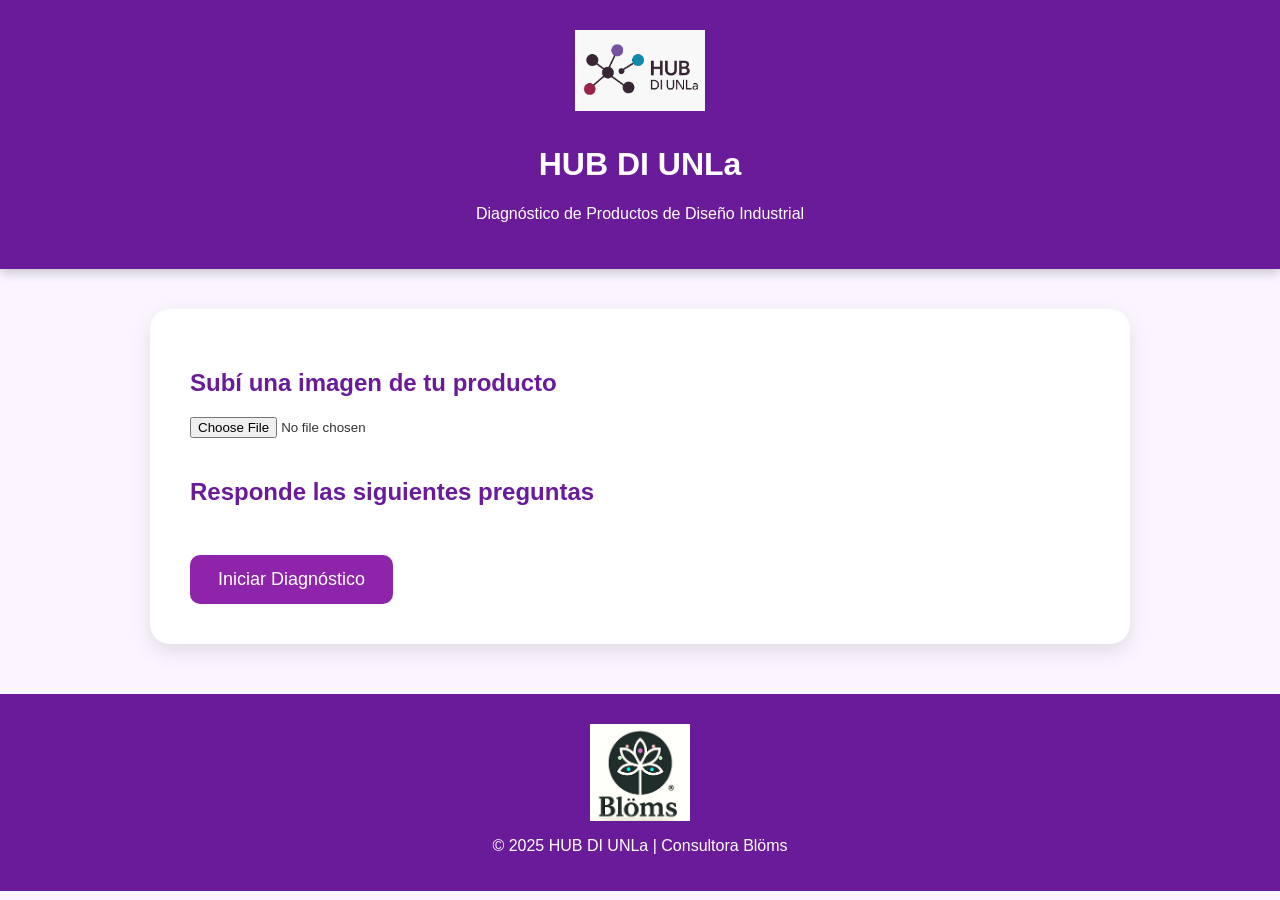
<file: diagnostico/index.html>
<!DOCTYPE html>
<html lang="es">
<head>
    <meta charset="UTF-8">
    <meta name="viewport" content="width=device-width, initial-scale=1.0">
    <title>HUB DI UNLa - Diagnóstico de Diseño</title>
    <style>
        body {
            font-family: 'Montserrat', sans-serif;
            background-color: #FAF5FF;
            margin: 0;
            padding: 0;
            color: #333;
        }
        header {
            background-color: #6A1B9A;
            color: white;
            text-align: center;
            padding: 30px 20px;
            box-shadow: 0 4px 10px rgba(0, 0, 0, 0.2);
        }
        .logo {
            max-width: 90px;
            margin-bottom: 10px;
        }
        .container {
            max-width: 900px;
            margin: 40px auto;
            padding: 40px;
            background: white;
            box-shadow: 0 8px 20px rgba(0, 0, 0, 0.1);
            border-radius: 20px;
        }
        h2, h3 {
            color: #6A1B9A;
        }
        .preview-container {
            display: flex;
            justify-content: center;
            margin: 20px 0;
        }
        .preview {
            max-width: 100%;
            height: auto;
            display: none;
            border-radius: 15px;
        }
        label {
            display: block;
            margin-top: 25px;
            font-weight: bold;
            color: #6A1B9A;
            font-size: 1.1em;
        }
        select, textarea {
            width: 100%;
            padding: 15px;
            margin-top: 10px;
            border-radius: 12px;
            border: 1px solid #ccc;
            background: #F3E5F5;
            font-size: 16px;
            resize: vertical;
        }
        button {
            background-color: #8E24AA;
            color: white;
            padding: 14px 28px;
            border: none;
            cursor: pointer;
            font-size: 18px;
            border-radius: 10px;
            margin-top: 30px;
            transition: background 0.3s, transform 0.2s;
        }
        button:hover {
            background-color: #6A1B9A;
            transform: scale(1.05);
        }
        .hidden {
            display: none;
        }
        .result {
            background: #EDE7F6;
            padding: 25px;
            border-radius: 15px;
            margin-top: 30px;
            animation: fadeIn 0.5s ease-in-out;
        }
        footer {
            text-align: center;
            padding: 20px;
            background: #6A1B9A;
            color: white;
            margin-top: 50px;
        }
        @keyframes fadeIn {
            from { opacity: 0; transform: translateY(20px); }
            to { opacity: 1; transform: translateY(0); }
        }
    </style>
</head>
<body>
    <header>
        <img src="./images/logo-hubdi-rectangular.png" alt="HUB DI UNLa Logo" class="logo" style="max-width: 130px;">
        <h1>HUB DI UNLa</h1>
        <p>Diagnóstico de Productos de Diseño Industrial</p>
    </header>

    <div class="container">
        <h2>Subí una imagen de tu producto</h2>
        <input type="file" accept="image/*" id="imageUpload" onchange="previewImage(event)">
        <div class="preview-container">
            <img id="imagePreview" class="preview">
        </div>

        <h2>Responde las siguientes preguntas</h2>
        <button onclick="startDiagnosis()">Iniciar Diagnóstico</button>

        <form id="diagnosisForm" class="hidden" onsubmit="showResults(event)">
            <label>Tipo de Producto</label>
            <select id="tipoProducto" required>
                <option value="">Seleccionar</option>
                <option value="Familia">Familia</option>
                <option value="Línea">Línea</option>
                <option value="Serie">Serie</option>
                <option value="Cápsula">Cápsula</option>
                <option value="Único">Único</option>
            </select>

            <label>Condicionantes y Limitantes de Diseño</label>
            <textarea id="condicionantes" required placeholder="Describe las decisiones y restricciones de diseño"></textarea>

            <label>Requisitos Semánticos y Sintácticos</label>
            <textarea id="requisitos" required placeholder="Define los requisitos del producto"></textarea>

            <label>Interfaces del Producto y UX</label>
            <textarea id="interfaces" required placeholder="Describe las interfaces y la experiencia de usuario"></textarea>

            <label>Evaluación de Costos y Materiales</label>
            <textarea id="costos" required placeholder="Analiza costos, optimización y materiales"></textarea>

            <label>Obsolescencia</label>
            <select id="obsolescencia" required>
                <option value="">Seleccionar</option>
                <option value="Percibida">Percibida</option>
                <option value="Programada">Programada</option>
                <option value="Real">Real</option>
            </select>

            <button type="submit">Ver Resumen</button>
        </form>

        <div id="result" class="result hidden"></div>
    </div>

    <footer>
        <img src="./images/logo-bloms.png" alt="Blöms Consultora" style="max-width: 100px; display:block; margin:10px auto;">
        <p>© 2025 HUB DI UNLa | Consultora Blöms</p>
    </footer>

    <script>
        function previewImage(event) {
            const image = document.getElementById('imagePreview');
            image.src = URL.createObjectURL(event.target.files[0]);
            image.style.display = 'block';
        }

        function startDiagnosis() {
            document.getElementById('diagnosisForm').classList.remove('hidden');
        }

        function showResults(event) {
            event.preventDefault();

            const tipo = document.getElementById('tipoProducto').value;
            const condicionantes = document.getElementById('condicionantes').value;
            const requisitos = document.getElementById('requisitos').value;
            const interfaces = document.getElementById('interfaces').value;
            const costos = document.getElementById('costos').value;
            const obsolescencia = document.getElementById('obsolescencia').value;

            const resultDiv = document.getElementById('result');
            resultDiv.innerHTML = `
                <h3>Resumen del Diagnóstico</h3>
                <p><strong>Tipo de Producto:</strong> ${tipo}</p>
                <p><strong>Condicionantes:</strong> ${condicionantes}</p>
                <p><strong>Requisitos:</strong> ${requisitos}</p>
                <p><strong>Interfaces y UX:</strong> ${interfaces}</p>
                <p><strong>Costos y Materiales:</strong> ${costos}</p>
                <p><strong>Obsolescencia:</strong> ${obsolescencia}</p>
            `;
            resultDiv.classList.remove('hidden');
        }
    </script>
</body>
</html>
</file>
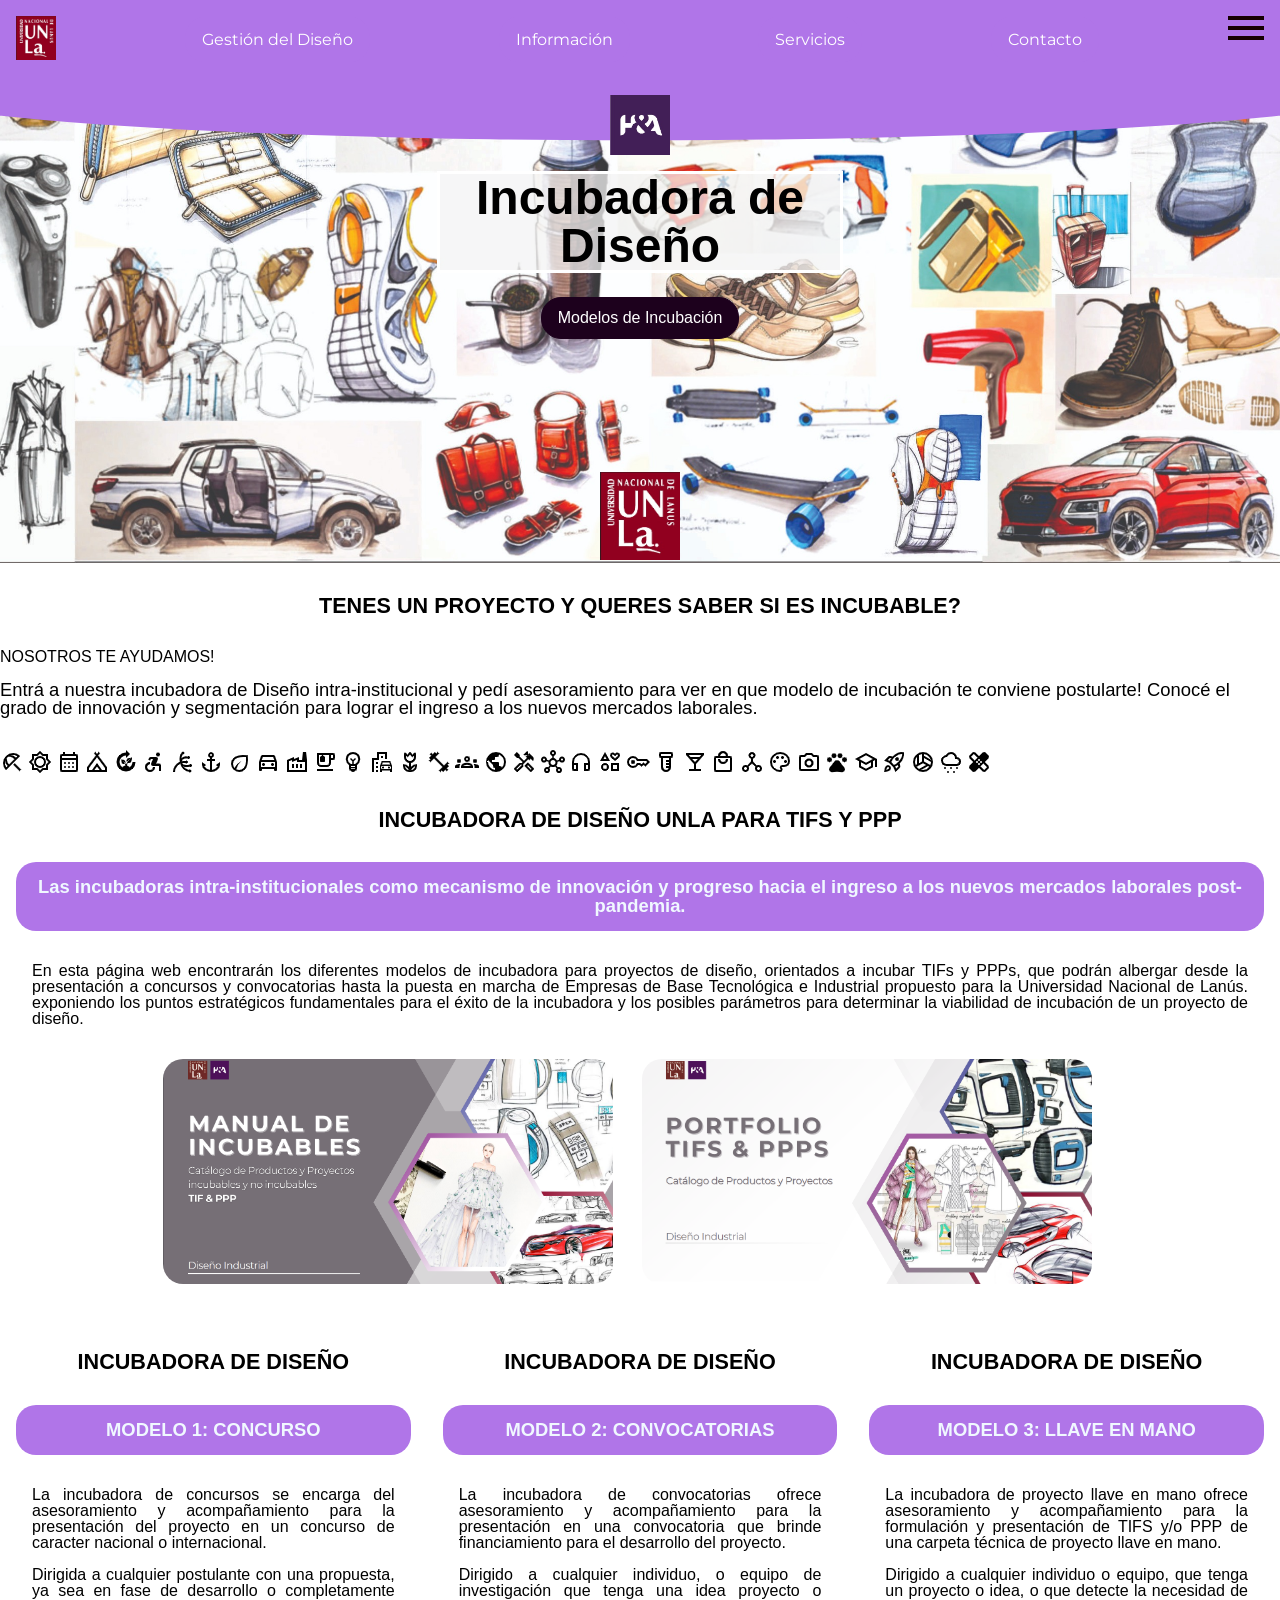
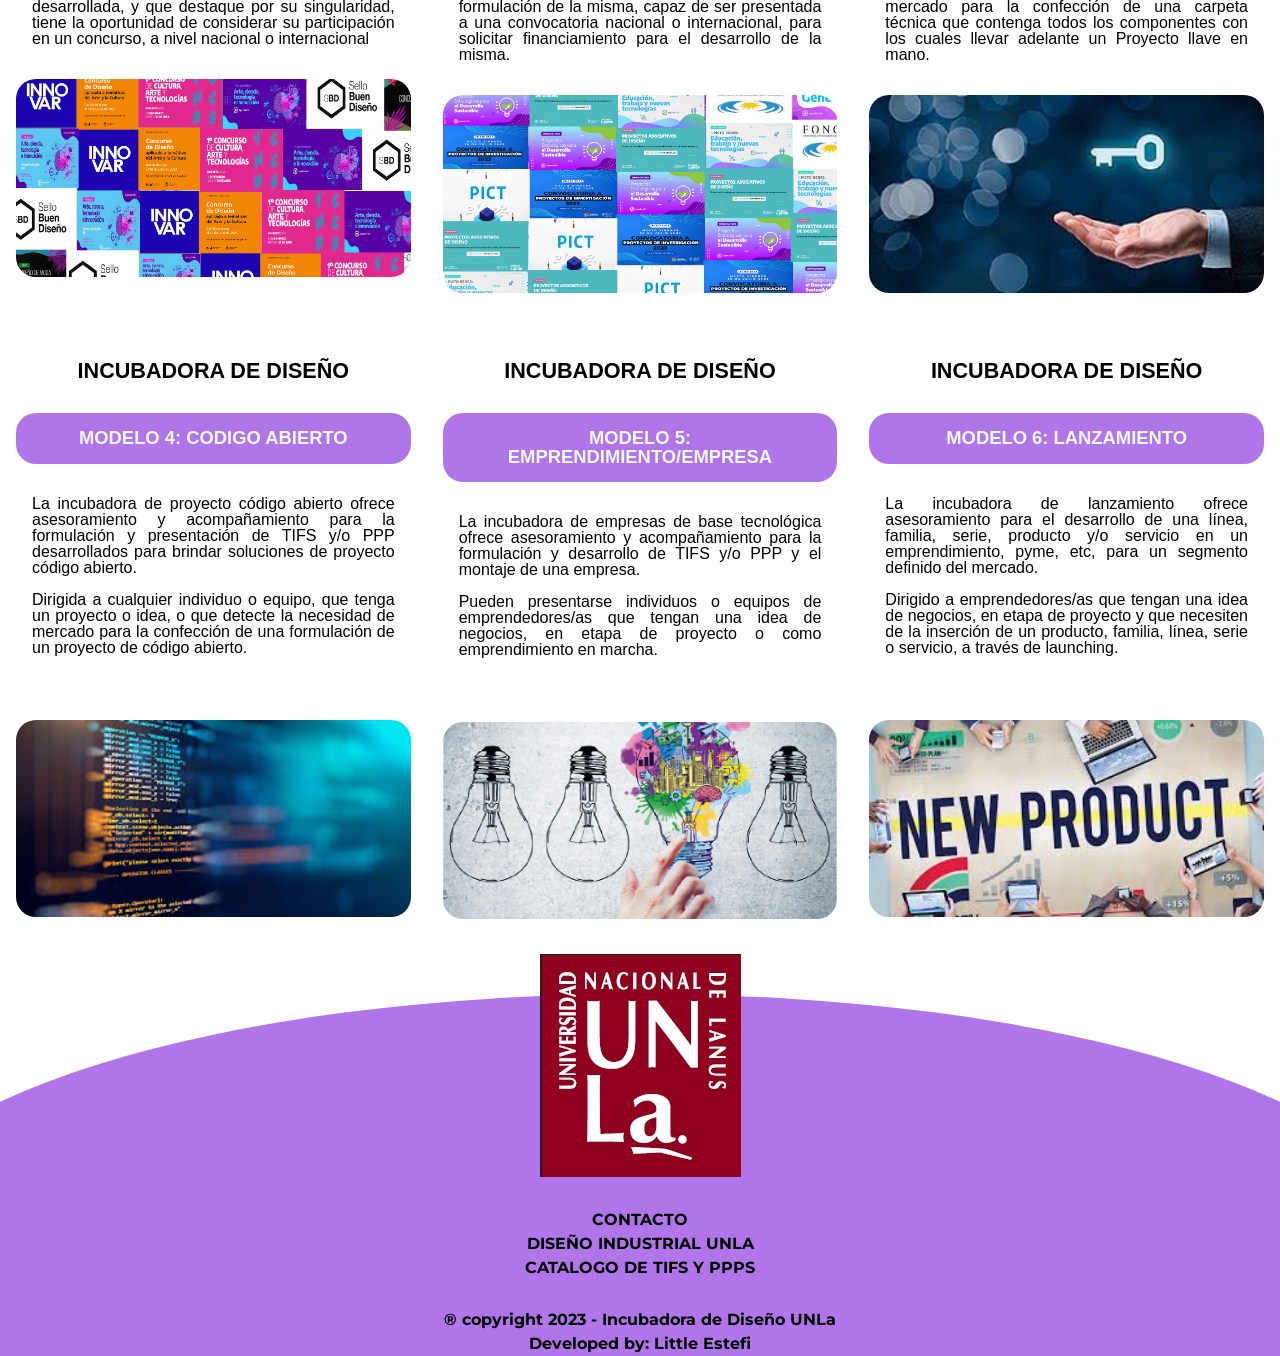
<file: incubadora/index.html>
<!DOCTYPE html>
<html lang="es">
<head>
    <meta charset="UTF-8">
    <meta name="viewport" content="width=device-width, initial-scale=1.0">
    <title>Document</title>

    <link rel="stylesheet" href="css/style.css">

    <link rel="preconnect" href="https://fonts.googleapis.com" />
    <link rel="preconnect" href="https://fonts.gstatic.com" crossorigin />

    <link
      href="https://fonts.googleapis.com/css2?family=DM+Serif+Display:ital@0;1&display=swap"
      rel="stylesheet"
      />

      <link
      href="https://fonts.googleapis.com/css2?family=Montserrat:ital,wght@0,400;0,500;0,600;0,700;0,800;1,400;1,500;1,600;1,700&display=swap"
      rel="stylesheet"
    />

    <link rel="stylesheet" href="https://fonts.googleapis.com/css2?family=Material+Symbols+Outlined:opsz,wght,FILL,GRAD@20..48,100..700,0..1,-50..200"/>
</head>
<body>
    <header>
     
        <nav class="navbar">
            <div class="brand">
                <img class="brand" src="images/UNLA RECTANGULAR GRANATE.jpg" alt="logo UNLa"/>
            </div>
            <button class="nav-button">Gestión del Diseño</button>
            <button class="nav-button">Información</button>
            <button class="nav-button">Servicios</button>
            <button class="nav-button">Contacto</button>

            <div class="actions">
                <img src="icons/menu.svg" alt="Botón de menú">  
            </div>
            </nav>
           
            
        </header>

        <main>
            <section class="hero">
                <div class="plate-wrapper">
                    <img class="plate" src="images/HYA CUADRADO.jpg" alt="LOGO HYA" />
                    <div class="plate-circle">
                    </div>
                </div>
                <div class="hero-content">
                    <img src="images/WhatsApp Image 2023-09-28 at 7.02.46 PM.jpeg" class="floating" alt="floater izq">
                    <h2 class="hero-title text-serif">Incubadora de Diseño</h2>
                <button class="hero-button">Modelos de Incubación</button>
                <img class="palo" src="images/UNLA RECTANGULAR GRANATE.jpg" alt="palo">
                </div>
            </section>
            <br>
        </br>
      
        <div class="feature">
            <h4 class="text-serif feature-title">TENES UN PROYECTO Y QUERES SABER SI ES INCUBABLE?</h4> 
                <br>
        </br>
    </div>
        <div class="featureeer">NOSOTROS TE AYUDAMOS!</h4>
            <br>
        </br>
    </div>

            <h5 class="text-serif feature-subtitle"> Entrá a nuestra incubadora de Diseño intra-institucional y pedí asesoramiento para ver en que modelo de incubación te conviene postularte! Conocé el grado de innovación y segmentación para lograr el ingreso a los nuevos mercados laborales.</h5>
            <br><br/>
            <div class="featureee">
           <img src="images/beach_access_FILL0_wght400_GRAD0_opsz24.png" alt="buscar">
           <img src="images/brightness_5_FILL0_wght400_GRAD0_opsz24.png" alt="caratula catalogo">      
                <img src="images/calendar_month_FILL0_wght400_GRAD0_opsz24.png" alt="caratula catalogo">
                <img src="images/camping_FILL0_wght400_GRAD0_opsz24.png" alt="caratula catalogo">  
                <img src="images/compost_FILL0_wght400_GRAD0_opsz24.png" alt="caratula catalogo">
                <img src="images/accessible_forward_FILL0_wght400_GRAD0_opsz24.png" alt="buscar">
           <img src="images/allergy_FILL0_wght400_GRAD0_opsz24.png" alt="caratula catalogo">      
                <img src="images/anchor_FILL0_wght400_GRAD0_opsz24.png" alt="caratula catalogo">
                <img src="images/eco_FILL0_wght400_GRAD0_opsz24.png" alt="caratula catalogo">  
                <img src="images/directions_car_FILL0_wght400_GRAD0_opsz24.png" alt="caratula catalogo">
                <img src="images/factory_FILL0_wght400_GRAD0_opsz24.png" alt="buscar">
                <img src="images/emoji_food_beverage_FILL0_wght400_GRAD0_opsz24.png" alt="caratula catalogo">      
                     <img src="images/emoji_objects_FILL0_wght400_GRAD0_opsz24.png" alt="caratula catalogo">
                     <img src="images/emoji_transportation_FILL0_wght400_GRAD0_opsz24.png" alt="caratula catalogo">  
                     <img src="images/deceased_FILL0_wght400_GRAD0_opsz24.png" alt="caratula catalogo">
                     <img src="images/fitness_center_FILL0_wght400_GRAD0_opsz24.png" alt="buscar">
                <img src="images/groups_FILL0_wght400_GRAD0_opsz24.png" alt="caratula catalogo">      
                     <img src="images/public_FILL0_wght400_GRAD0_opsz24.png" alt="caratula catalogo">
                     <img src="images/handyman_FILL0_wght400_GRAD0_opsz24.png" alt="caratula catalogo">  
                     <img src="images/hub_FILL0_wght400_GRAD0_opsz24.png" alt="caratula catalogo">
                     <img src="images/headphones_FILL0_wght400_GRAD0_opsz24.png" alt="caratula catalogo">
                     <img src="images/interests_FILL0_wght400_GRAD0_opsz24.png" alt="caratula catalogo">  
                     <img src="images/key_FILL0_wght400_GRAD0_opsz24.png" alt="caratula catalogo">
                     <img src="images/labs_FILL0_wght400_GRAD0_opsz24.png" alt="buscar">
                     <img src="images/local_bar_FILL0_wght400_GRAD0_opsz24.png" alt="caratula catalogo">      
                          <img src="images/local_mall_FILL0_wght400_GRAD0_opsz24.png" alt="caratula catalogo">
                          <img src="images/network_node_FILL0_wght400_GRAD0_opsz24.png" alt="caratula catalogo">  
                          <img src="images/palette_FILL0_wght400_GRAD0_opsz24.png" alt="caratula catalogo">
                          <img src="images/photo_camera_FILL0_wght400_GRAD0_opsz24.png" alt="buscar">
                     <img src="images/pets_FILL0_wght400_GRAD0_opsz24.png" alt="caratula catalogo">      
                          <img src="images/school_FILL0_wght400_GRAD0_opsz24.png" alt="caratula catalogo">
                          <img src="images/rocket_launch_FILL0_wght400_GRAD0_opsz24.png" alt="caratula catalogo">  
                          <img src="images/sports_volleyball_FILL0_wght400_GRAD0_opsz24.png" alt="caratula catalogo">
                          <img src="images/cloudy_snowing_FILL0_wght400_GRAD0_opsz24.png" alt="caratula catalogo">  
                          <img src="images/healing_FILL0_wght400_GRAD0_opsz24.png" alt="caratula catalogo">
                        </div>
        <br>
    </br>
            <div class="feature">
                <h4 class="text-serif feature-title">INCUBADORA DE DISEÑO UNLA PARA TIFS Y PPP</h4>
                <br>
            </br>

                <h6 class="text-serif feature-subtitle">Las incubadoras intra-institucionales como mecanismo de innovación y progreso hacia el ingreso a los nuevos mercados laborales post-pandemia.</h6>
                <br><br/>
                <div class="featuree">
                <p>En esta página web encontrarán los diferentes modelos de incubadora para proyectos de diseño, orientados a incubar TIFs y PPPs, que podrán albergar desde la presentación a concursos y convocatorias hasta la puesta en marcha de Empresas de Base Tecnológica e Industrial propuesto para la Universidad Nacional de Lanús. 
                    exponiendo los puntos estratégicos fundamentales para el éxito de la incubadora y los posibles parámetros para determinar la viabilidad de incubación de un proyecto de diseño.
                    </p>
                </div>
                <br><br/>
               
                    <img src="images/caratula manual de incubables.png" alt="caratula catalogo">
                    
                    <img src="images/Caratula Catalogo de TIFs y PPPs.png" alt="caratula catalogo">
               
            </div>
            <section class="features" > 
                <div class="features-wrapper"> 
                    <div class="feature">
                        <h4 class="text-serif feature-title">INCUBADORA DE DISEÑO </h4>
                        <br><br/>
                        <h6 class="text-serif feature-subtitle">MODELO 1: CONCURSO</h6>
                        <br><br/>
                        <div class="featuree">
                        <p>La incubadora de concursos se encarga del asesoramiento
                            y acompañamiento para la presentación del proyecto en
                            un concurso de caracter nacional o internacional.
                            <br><br/>
                            Dirigida a cualquier postulante con una propuesta, ya sea
                            en fase de desarrollo o completamente desarrollada, y que
                            destaque por su singularidad, tiene la oportunidad de
                            considerar su participación en un concurso, a nivel
                            nacional o internacional
                            </p>
                        </div>
                        <br><br/>
                            <img src="images/concursos.png" alt="caratula catalogo">
                    </div>

                    <div class="feature">
                        <h4 class="text-serif feature-title">INCUBADORA DE DISEÑO</h4>
                        <br><br/>
                        <h6 class="text-serif feature-subtitle">MODELO 2: CONVOCATORIAS</h6>
                        <br><br/>
                        <div class="featuree">
                        <p>La incubadora de convocatorias ofrece asesoramiento y
                            acompañamiento para la presentación en
                            una convocatoria que brinde financiamiento para el
                            desarrollo del proyecto.
                        <br><br/> 
                            Dirigido a cualquier individuo, o equipo de investigación
                            que tenga una idea proyecto o formulación de la misma,
                            capaz de ser presentada a una convocatoria nacional o internacional, para solicitar
                            financiamiento para el desarrollo de la misma.
                            </p>
                        </div>
                        <br><br/> 
                            <img src="images/convocatorias.png" alt="caratula catalogo">
                    </div>

                    <div class="feature">
                        <h4 class="text-serif feature-title">INCUBADORA DE DISEÑO</h4>
                        <br><br/>
                        <h6 class="text-serif feature-subtitle">MODELO 3: LLAVE EN MANO</h6>
                        <br><br/>
                        <div class="featuree">
                        <p>La incubadora de proyecto llave en mano ofrece
                            asesoramiento y acompañamiento para la formulación y
                            presentación de TIFS y/o PPP de una carpeta técnica de
                            proyecto llave en mano.
                        <br><br/> 
                            Dirigido a cualquier individuo o equipo, que tenga un
                            proyecto o idea, o que detecte la necesidad de mercado
                            para la confección de una carpeta técnica que contenga todos los componentes con los cuales llevar adelante un Proyecto llave en
                            mano.
                            </p>
                        </div>
                            <br><br/>
                            <img src="images/llave en mano.jfif" alt="caratula catalogo">
                    </div>
               
            </section>
            <section class="features" > 
                <div class="features-wrapper"> 
                    <div class="feature">
                        <h4 class="text-serif feature-title">INCUBADORA DE DISEÑO</h4>
                        <br><br/>
                        <h6 class="text-serif feature-subtitle">MODELO 4: CODIGO ABIERTO</h6>
                        <br><br/>
                        <div class="featuree">
                        <p>La incubadora de proyecto código abierto ofrece
                            asesoramiento y acompañamiento para la formulación y
                            presentación de TIFS y/o PPP desarrollados para brindar
                            soluciones de proyecto código abierto.
                            <br><br/>
                            Dirigida a cualquier individuo o equipo, que tenga un
                            proyecto o idea, o que detecte la necesidad de mercado
                            para la confección de una formulación de un proyecto de
                            código abierto.
                            </p>
                        </div>
                            <br><br/>
                            <br><br/>
                            <img src="images/codigo abierto.jfif" alt="caratula catalogo">
                    </div>

                    <div class="feature">
                        <h4 class="text-serif feature-title">INCUBADORA DE DISEÑO</h4>
                        <br><br/>
                        <h6 class="text-serif feature-subtitle">MODELO 5: EMPRENDIMIENTO/EMPRESA</h6>
                        <br><br/>
                        <div class="featuree">
                        <p>La incubadora de empresas de base tecnológica ofrece
                            asesoramiento y acompañamiento para la formulación y
                            desarrollo de TIFS y/o PPP y el montaje de una empresa.
                            <br><br/>
                            Pueden presentarse individuos o equipos de
                            emprendedores/as que tengan una idea de negocios, en
                            etapa de proyecto o como emprendimiento en marcha.
                            </p>
                            </div>
                            <br><br/>
                            <br><br/>
                            <img src="images/emprendimiento.png" alt="caratula catalogo">
                    </div>

                    <div class="feature">
                        <h4 class="text-serif feature-title">INCUBADORA DE DISEÑO</h4>
                        <br><br/>
                        <h6 class="text-serif feature-subtitle">MODELO 6: LANZAMIENTO</h6>
                        <br><br/>
                        <div class="featuree">
                        <p>La incubadora de lanzamiento ofrece asesoramiento para el desarrollo de una línea, familia, serie, producto
                            y/o servicio en un emprendimiento, pyme, etc, para un
                            segmento definido del mercado.
                            <br><br/>
                            Dirigido a emprendedores/as que
                            tengan una idea de negocios, en etapa de proyecto y que
                            necesiten de la inserción de un producto,
                            familia, línea, serie o servicio, a través de launching.
                            </p>
                            </div>
                            <br><br/>
                            <br><br/>
                            <img src="images/lanzamiento.jfif" alt="caratula catalogo">
                    </div>
               
            </section>
        </main>
        <footer>
            <div class="footer">
               
                <div class="footer-circle"></div>
                <div class="logo-footer">
                    <img src="images/UNLA RECTANGULAR GRANATE.jpg" alt="logo Taller de PPP DI">
                </div>
                <div class="links">
                    <ul>
                        <li><a href="/CONTACTO">CONTACTO</a></li>
                        <li><a href="http://www.unla.edu.ar/carreras/grado/licenciaturas/diseno-industrial">DISEÑO INDUSTRIAL UNLA</a></li>
                        <li><a href="https://padlet.com/tifdiunla/catalogo-de-tifs-y-ppp-mfgoakvzegfwoc21" target="_blank">CATALOGO DE TIFS Y PPPS</a></li>
                        
                    
                    </ul>
                </div>
                <div class="copyright">
                    <p class="brand-copy">® copyright 2023 - Incubadora de Diseño UNLa</p>
                    <p>Developed by: Little Estefi </p>
                </div>
            </div>
        </footer>
    </body>
</html>
</file>
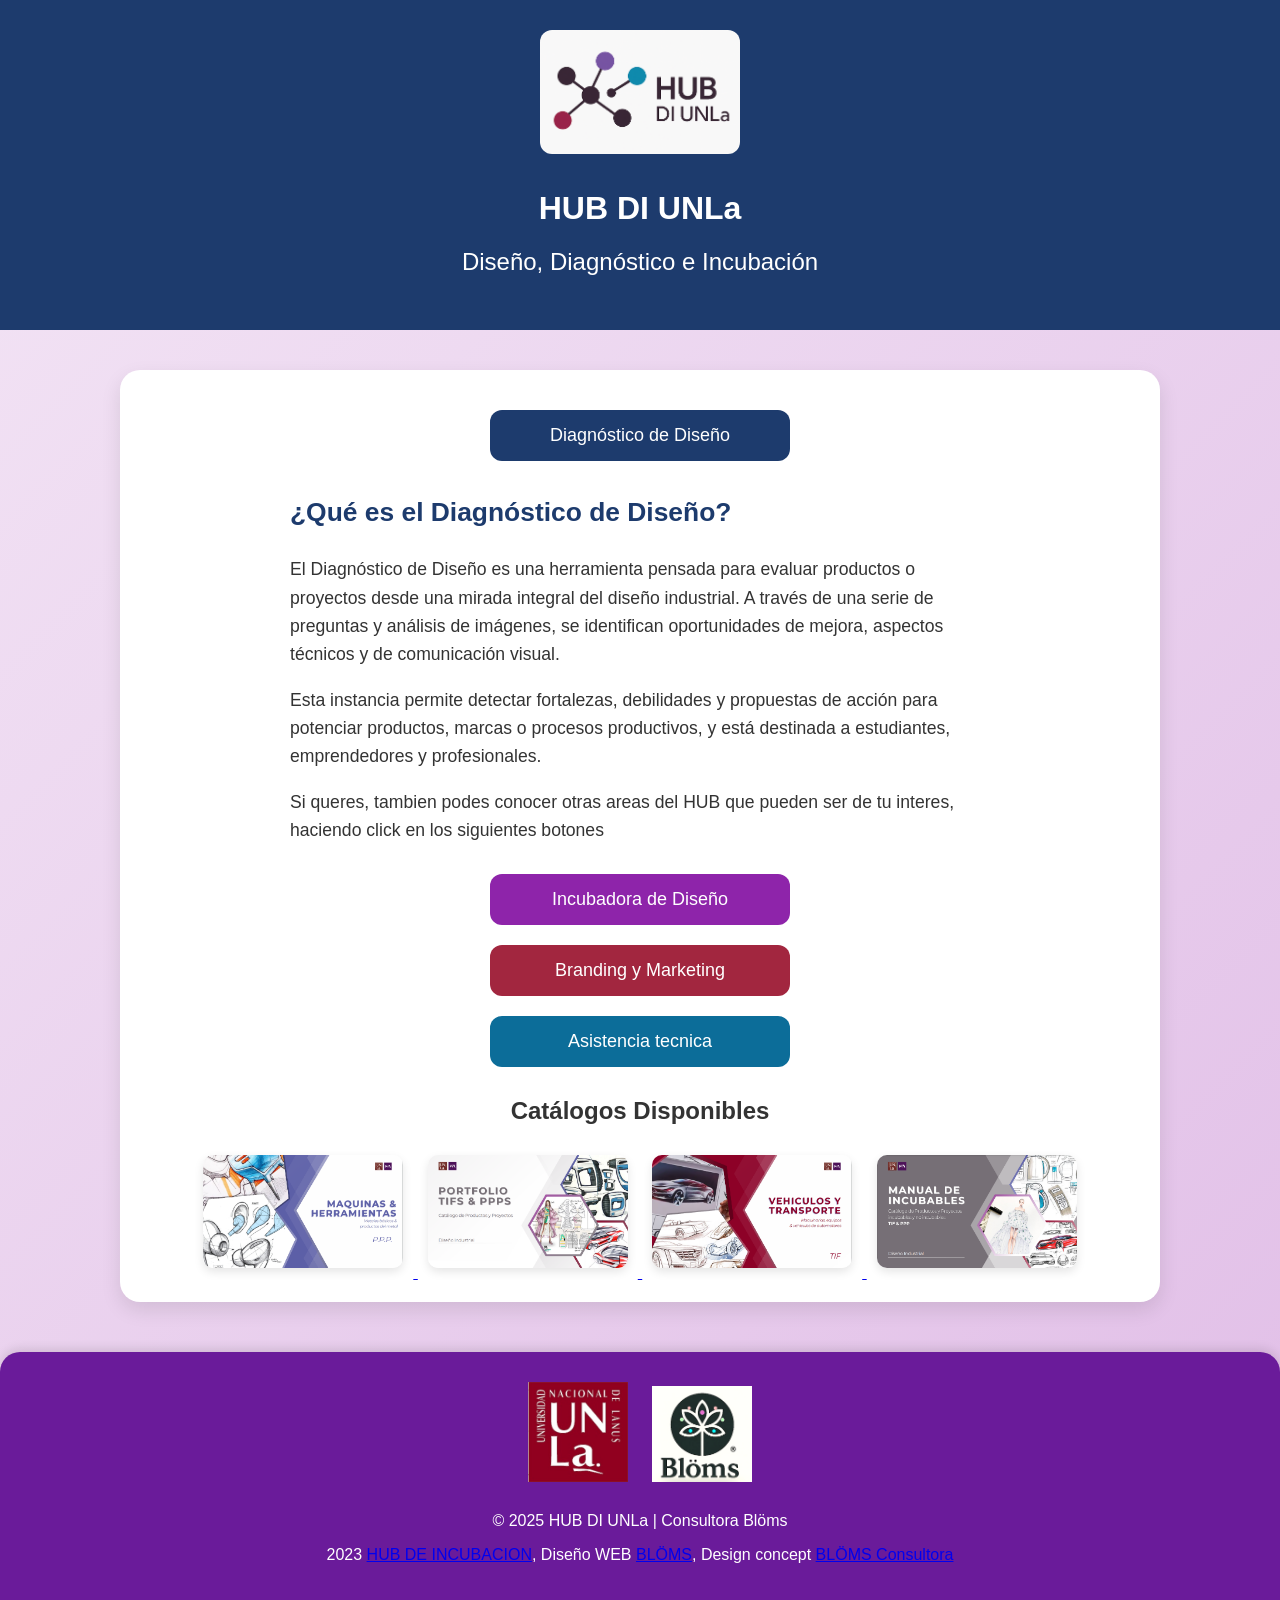
<file: index11diagnostico.html>
<!DOCTYPE html>
<html lang="es">
<head>
    <meta charset="UTF-8">
    <meta name="viewport" content="width=device-width, initial-scale=1.0">
    <title>HUB DI UNLa</title>
    <style>
        body {
            background: linear-gradient(135deg, #F3E5F5, #E1BEE7);
            font-family: 'Montserrat', sans-serif;
            background-color: #FAF5FF;
            margin: 0;
            padding: 0;
            color: #333;
            text-align: center;
        }
        header {
            background-color: #1D3B6D;
            color: white;
            padding: 30px 20px;
        }
        .logo {
    max-width: 200px;
    margin-bottom: 10px;
    border-radius: 12px; /* esto lo redondea totalmente */
            
        }
        .container {
            background: white;
            border-radius: 20px;
            padding: 40px;
            box-shadow: 0 8px 20px rgba(0,0,0,0.1);
            margin: 40px auto;
            max-width: 1000px;
            padding: 20px;
        }
        .button {
            display: block;
            background-color: #8E24AA;
            color: white;
            padding: 15px 25px;
            margin: 20px auto;
            width: 250px;
            border-radius: 12px;
            font-size: 18px;
            text-decoration: none;
            transition: background 0.3s, transform 0.2s;
            
        }

        .button:hover {
            background-color: #6A1B9A;
            transform: scale(1.05);
        }

        .btn-azul {
    background-color: #1D3B6D; /* azul medio */
}
.btn-azul:hover {
    background-color: #1565C0; /* azul más oscuro al hacer hover */
}
.btn-bordo {
    background-color: #a2263f; /* bordo */
}
.btn-bordo:hover {
    background-color: #7d170e74; /* azul más oscuro al hacer hover */
}

.btn-celeste {
    background-color: #0c6d99; /* bordo */
}
.btn-celeste:hover {
    background-color: #5270d474; /* azul más oscuro al hacer hover */
}
        
        .catalogo {
            margin-top: 30px;
        }
        .catalogo img {
            width: 200px;
            margin: 10px;
            border-radius: 10px;
            box-shadow: 0 4px 10px rgba(0,0,0,0.1);
        }
        footer {
            border-top-left-radius: 20px;
            border-top-right-radius: 20px;
            box-shadow: 0 -4px 10px rgba(0,0,0,0.1);
            margin-top: 50px;
            background: #6A1B9A;
            color: white;
            padding: 20px;
        }
        footer img {
            max-width: 100px;
            margin: 10px;
        }
    </style>
</head>
<body>
    <header>
        <a href="index.html"> <!-- Reemplaza URL_DE_TU_DESTINO con la página que deseas -->
            <img src="./images/logo-hubdi-rectangular.png" alt="Logo HUB DI UNLa" class="logo">
        </a>
        <h1>HUB DI UNLa</h1>
        <p style="font-size: 1.5em; margin-top: 10px;">Diseño, Diagnóstico e Incubación</p>
    </header>

    <div class="container">
        <a href="./index2diagnosticoapp.html" target="_blank" rel="noopener noreferrer" class="button btn-azul">Diagnóstico de Diseño</a>

        <!-- Sección informativa sobre el Diagnóstico de Diseño -->
<div style="margin: 30px auto; max-width: 700px; text-align: left; font-size: 1.1em; line-height: 1.6;">
    <h2 style="color: #1D3B6D;">¿Qué es el Diagnóstico de Diseño?</h2>
    <p>
      El Diagnóstico de Diseño es una herramienta pensada para evaluar productos o proyectos desde una mirada integral del diseño industrial. 
      A través de una serie de preguntas y análisis de imágenes, se identifican oportunidades de mejora, aspectos técnicos y de comunicación visual.
    </p>
    <p>
      Esta instancia permite detectar fortalezas, debilidades y propuestas de acción para potenciar productos, marcas o procesos productivos, y está destinada a estudiantes, emprendedores y profesionales.
    </p>
    <p>
        Si queres, tambien podes conocer otras areas del HUB que pueden ser de tu interes, haciendo click en los siguientes botones
    </p>
  </div>
  
<a href="./incubadora/index.html" class="button">Incubadora de Diseño</a>

        <a href="./diagnostico/index.html" class="button btn-bordo">Branding y Marketing</a>
        <a href="./incubadora/index.html" class="button btn-celeste">Asistencia tecnica</a>

        <div class="catalogo">
            <h2>Catálogos Disponibles</h2>
            <a href="./images/Caratula Catalogo de myh.png" download>
                <img src="./images/Caratula Catalogo de myh.png" alt="Catálogo MYH">
            </a>
            <a href="./images/Caratula Catalogo de TIFs y PPPs.png" download>
                <img src="./images/Caratula Catalogo de TIFs y PPPs.png" alt="Catálogo TIFs y PPPs">
            </a>
            <a href="./images/Caratula Catalogo de vyt tif.png" download>
                <img src="./images/Caratula Catalogo de vyt tif.png" alt="Catálogo VYT TIF">
            </a>
            <a href="./images/caratula manual de incubables.png" download>
                <img src="./images/caratula manual de incubables.png" alt="Manual de Incubables">
            </a>
        </div>
    </div>

  <!-- Footer -->
<footer class="bg-[#9676d8] text-white py-6 text-center font-bold">
    <div class="flex justify-center items-center gap-6 mb-4 flex-wrap">
      <img src="./images/logo-unla.png" alt="Logo UNLa" class="w-16 sm:w-20 h-auto" />
      <img src="./images/logo-bloms.png" alt="Blöms Consultora" class="w-16 sm:w-20 h-auto" />
    </div>
  
    <p class="mb-2">© 2025 HUB DI UNLa | Consultora Blöms</p>
  
    <p>
      2023 <a href="#" class="underline hover:text-white">HUB DE INCUBACION</a>, Diseño WEB
      <a href="BLÖMS.html" target="_blank" class="underline hover:text-white">BLÖMS</a>, Design concept
      <a href="https://bloms.ar" target="_blank" class="underline hover:text-white">BLÖMS Consultora</a>
    </p>
  </footer>
  
</body>
</html>
</file>
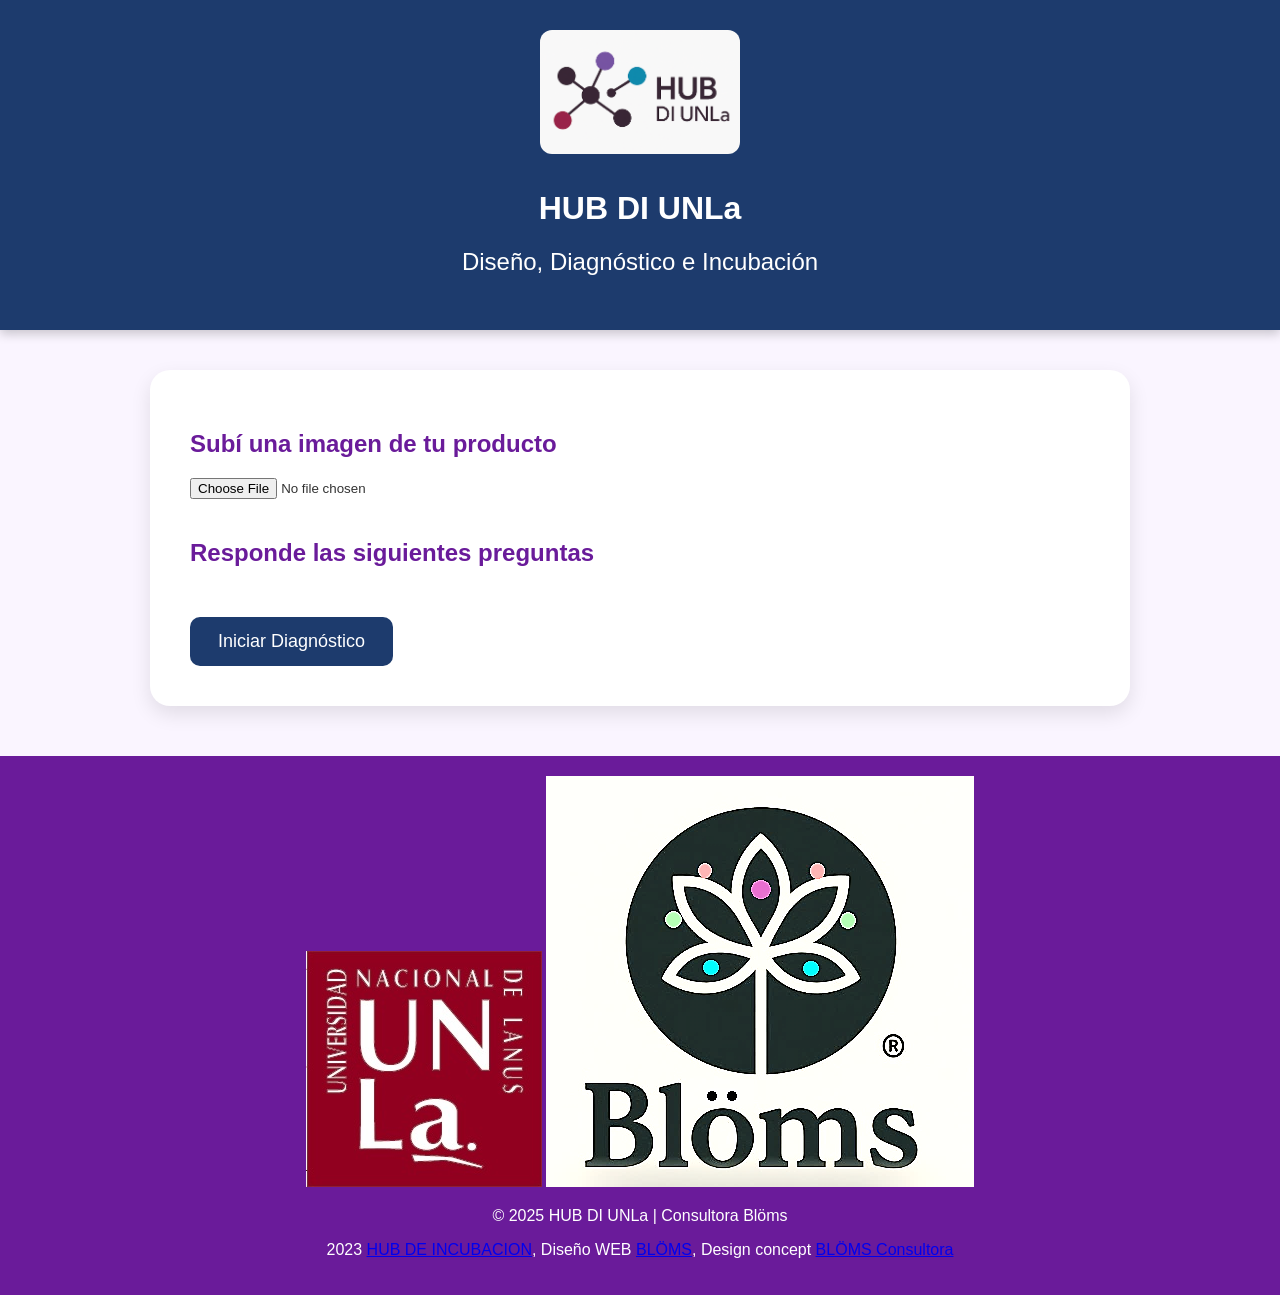
<file: index22diagnosticoapp.html>
<!DOCTYPE html>
<html lang="es">
<head>
    <meta charset="UTF-8">
    <meta name="viewport" content="width=device-width, initial-scale=1.0">
    <title>HUB DI UNLa - Diagnóstico de Diseño</title>
    <style>
        body {
            font-family: 'Montserrat', sans-serif;
            background-color: #FAF5FF;
            margin: 0;
            padding: 0;
            color: #333;
        }
        header {
            background-color: #1D3B6D;
            color: white;
            text-align: center;
            padding: 30px 20px;
            box-shadow: 0 4px 10px rgba(0, 0, 0, 0.2);
        }

        .logo {
            max-width: 200px;
            margin-bottom: 10px;
            border-radius: 12px; /* esto lo redondea totalmente */
        }

        .container {
            max-width: 900px;
            margin: 40px auto;
            padding: 40px;
            background: white;
            box-shadow: 0 8px 20px rgba(0, 0, 0, 0.1);
            border-radius: 20px;
        }
        h2, h3 {
            color: #6A1B9A;
        }
        .preview-container {
            display: flex;
            justify-content: center;
            margin: 20px 0;
        }
        .preview {
            max-width: 100%;
            height: auto;
            display: none;
            border-radius: 15px;
        }
        label {
            display: block;
            margin-top: 25px;
            font-weight: bold;
            color: #6A1B9A;
            font-size: 1.1em;
        }
        select, textarea {
            width: 100%;
            padding: 15px;
            margin-top: 10px;
            border-radius: 12px;
            border: 1px solid #ccc;
            background: #F3E5F5;
            font-size: 16px;
            resize: vertical;
        }
        button {
            background-color: #1D3B6D ;
            color: white;
            padding: 14px 28px;
            border: none;
            cursor: pointer;
            font-size: 18px;
            border-radius: 10px;
            margin-top: 30px;
            transition: background 0.3s, transform 0.2s;
        }
        button:hover {
            background-color: #6A1B9A;
            transform: scale(1.05);
        }
        .hidden {
            display: none;
        }
        .result {
            background: #EDE7F6;
            padding: 25px;
            border-radius: 15px;
            margin-top: 30px;
            animation: fadeIn 0.5s ease-in-out;
        }
        footer {
            text-align: center;
            padding: 20px;
            background: #6A1B9A;
            color: white;
            margin-top: 50px;
        }
        @keyframes fadeIn {
            from { opacity: 0; transform: translateY(20px); }
            to { opacity: 1; transform: translateY(0); }
        }
    </style>
</head>
<body>

    <header>
        <a href="index.html"> <!-- Reemplaza URL_DE_TU_DESTINO con la página que deseas -->
            <img src="./images/logo-hubdi-rectangular.png" alt="Logo HUB DI UNLa" class="logo">
        </a>
        <h1>HUB DI UNLa</h1>
        <p style="font-size: 1.5em; margin-top: 10px;">Diseño, Diagnóstico e Incubación</p>
    </header>
   

    <div class="container">
        <h2>Subí una imagen de tu producto</h2>
        <input type="file" accept="image/*" id="imageUpload" onchange="previewImage(event)">
        <div class="preview-container">
            <img id="imagePreview" class="preview">
        </div>

        <h2>Responde las siguientes preguntas</h2>
        <button onclick="startDiagnosis()">Iniciar Diagnóstico</button>

        <form id="diagnosisForm" class="hidden" onsubmit="showResults(event)">
            <label>Tipo de Producto</label>
            <select id="tipoProducto" required>
                <option value="">Seleccionar</option>
                <option value="Familia">Familia</option>
                <option value="Línea">Línea</option>
                <option value="Serie">Serie</option>
                <option value="Cápsula">Cápsula</option>
                <option value="Único">Único</option>
            </select>

            <label>Condicionantes y Limitantes de Diseño</label>
            <textarea id="condicionantes" required placeholder="Describe las decisiones y restricciones de diseño"></textarea>

            <label>Requisitos Semánticos y Sintácticos</label>
            <textarea id="requisitos" required placeholder="Define los requisitos del producto"></textarea>

            <label>Interfaces del Producto y UX</label>
            <textarea id="interfaces" required placeholder="Describe las interfaces y la experiencia de usuario"></textarea>

            <label>Evaluación de Costos y Materiales</label>
            <textarea id="costos" required placeholder="Analiza costos, optimización y materiales"></textarea>

            <label>Obsolescencia</label>
            <select id="obsolescencia" required>
                <option value="">Seleccionar</option>
                <option value="Percibida">Percibida</option>
                <option value="Programada">Programada</option>
                <option value="Real">Real</option>
            </select>

            <button type="submit">Ver Resumen</button>
        </form>

        <div id="result" class="result hidden"></div>
    </div>

    <!-- Footer -->
<footer class="bg-[#9676d8] text-white py-6 text-center font-bold">
    <div class="flex justify-center items-center gap-6 mb-4 flex-wrap">
      <img src="./images/logo-unla.png" alt="Logo UNLa" class="w-16 sm:w-20 h-auto" />
      <img src="./images/logo-bloms.png" alt="Blöms Consultora" class="w-16 sm:w-20 h-auto" />
    </div>
  
    <p class="mb-2">© 2025 HUB DI UNLa | Consultora Blöms</p>
  
    <p>
      2023 <a href="#" class="underline hover:text-white">HUB DE INCUBACION</a>, Diseño WEB
      <a href="BLÖMS.html" target="_blank" class="underline hover:text-white">BLÖMS</a>, Design concept
      <a href="https://bloms.ar" target="_blank" class="underline hover:text-white">BLÖMS Consultora</a>
    </p>
  </footer>

    <script>
        function previewImage(event) {
            const image = document.getElementById('imagePreview');
            image.src = URL.createObjectURL(event.target.files[0]);
            image.style.display = 'block';
        }

        function startDiagnosis() {
            document.getElementById('diagnosisForm').classList.remove('hidden');
        }

        function showResults(event) {
            event.preventDefault();

            const tipo = document.getElementById('tipoProducto').value;
            const condicionantes = document.getElementById('condicionantes').value;
            const requisitos = document.getElementById('requisitos').value;
            const interfaces = document.getElementById('interfaces').value;
            const costos = document.getElementById('costos').value;
            const obsolescencia = document.getElementById('obsolescencia').value;

            const resultDiv = document.getElementById('result');
            resultDiv.innerHTML = `
                <h3>Resumen del Diagnóstico</h3>
                <p><strong>Tipo de Producto:</strong> ${tipo}</p>
                <p><strong>Condicionantes:</strong> ${condicionantes}</p>
                <p><strong>Requisitos:</strong> ${requisitos}</p>
                <p><strong>Interfaces y UX:</strong> ${interfaces}</p>
                <p><strong>Costos y Materiales:</strong> ${costos}</p>
                <p><strong>Obsolescencia:</strong> ${obsolescencia}</p>
            `;
            resultDiv.classList.remove('hidden');
        }
    </script>

    

</body>
</html>
</file>
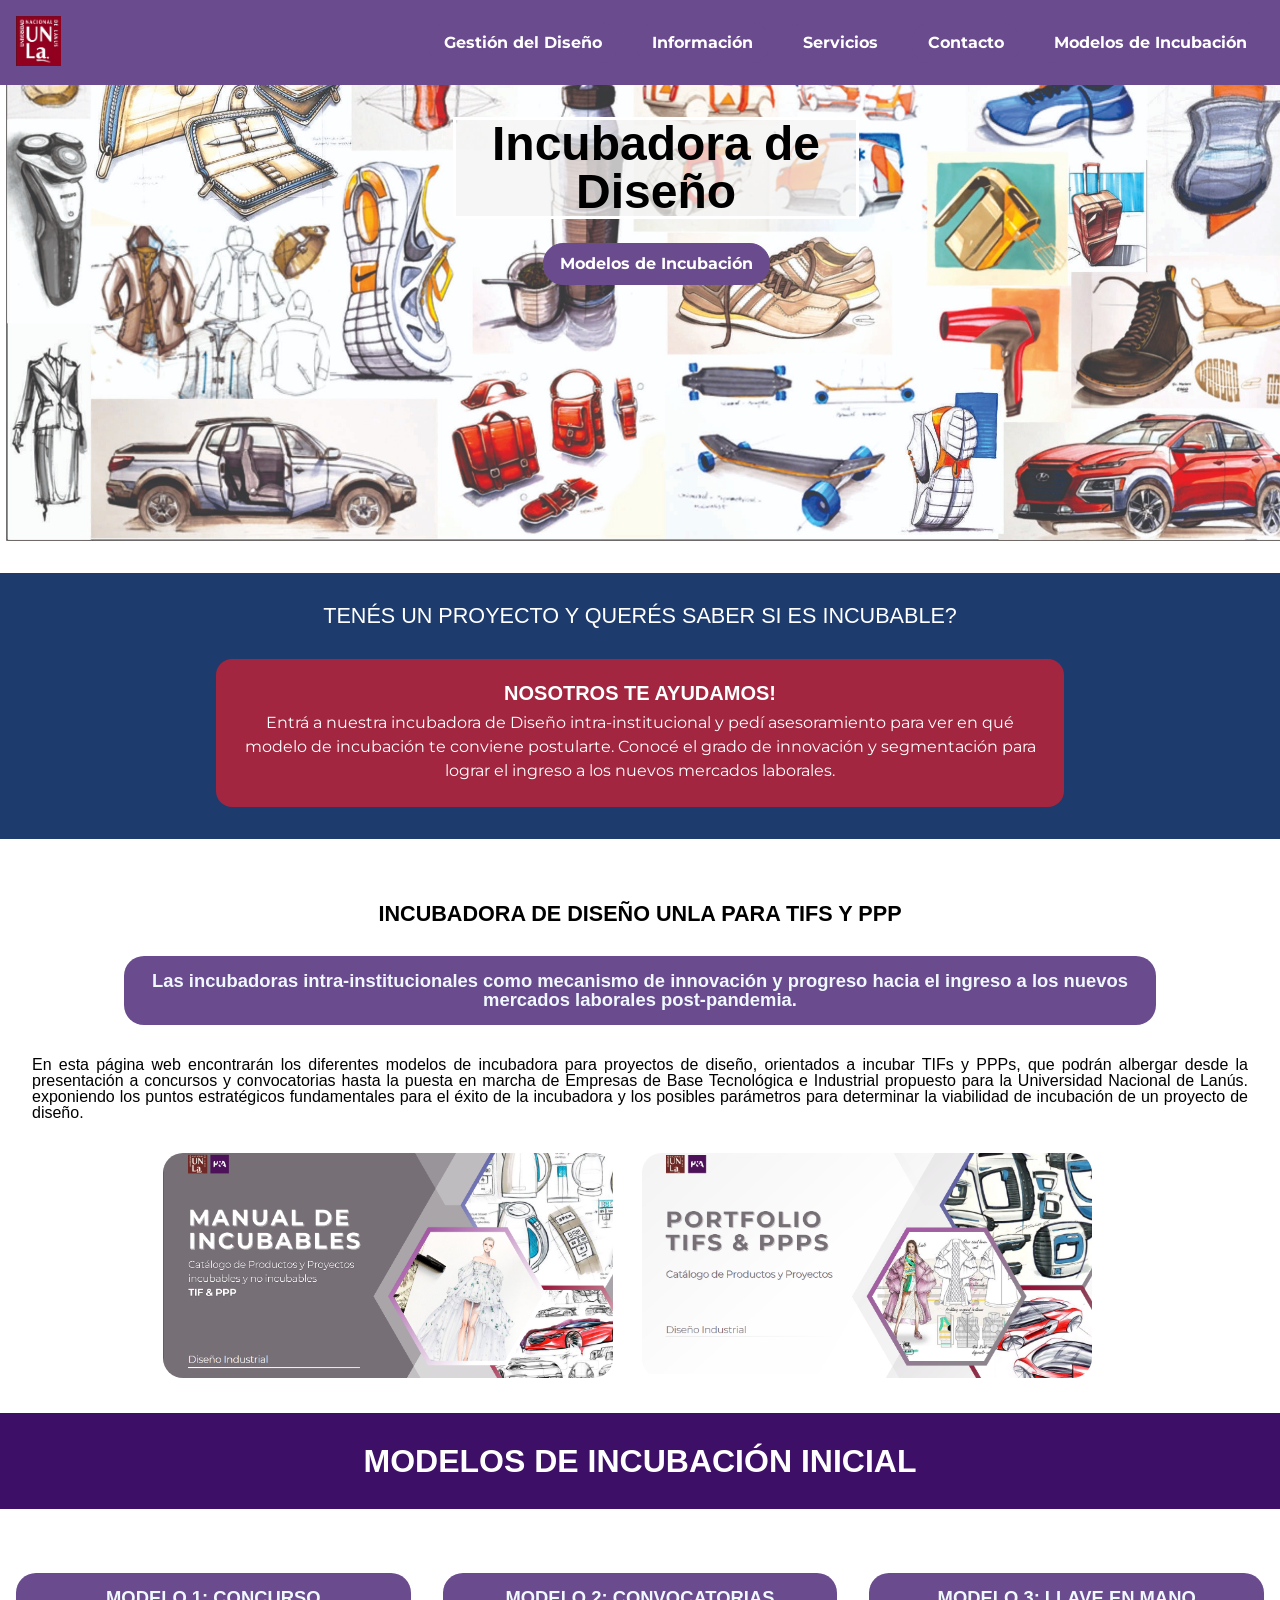
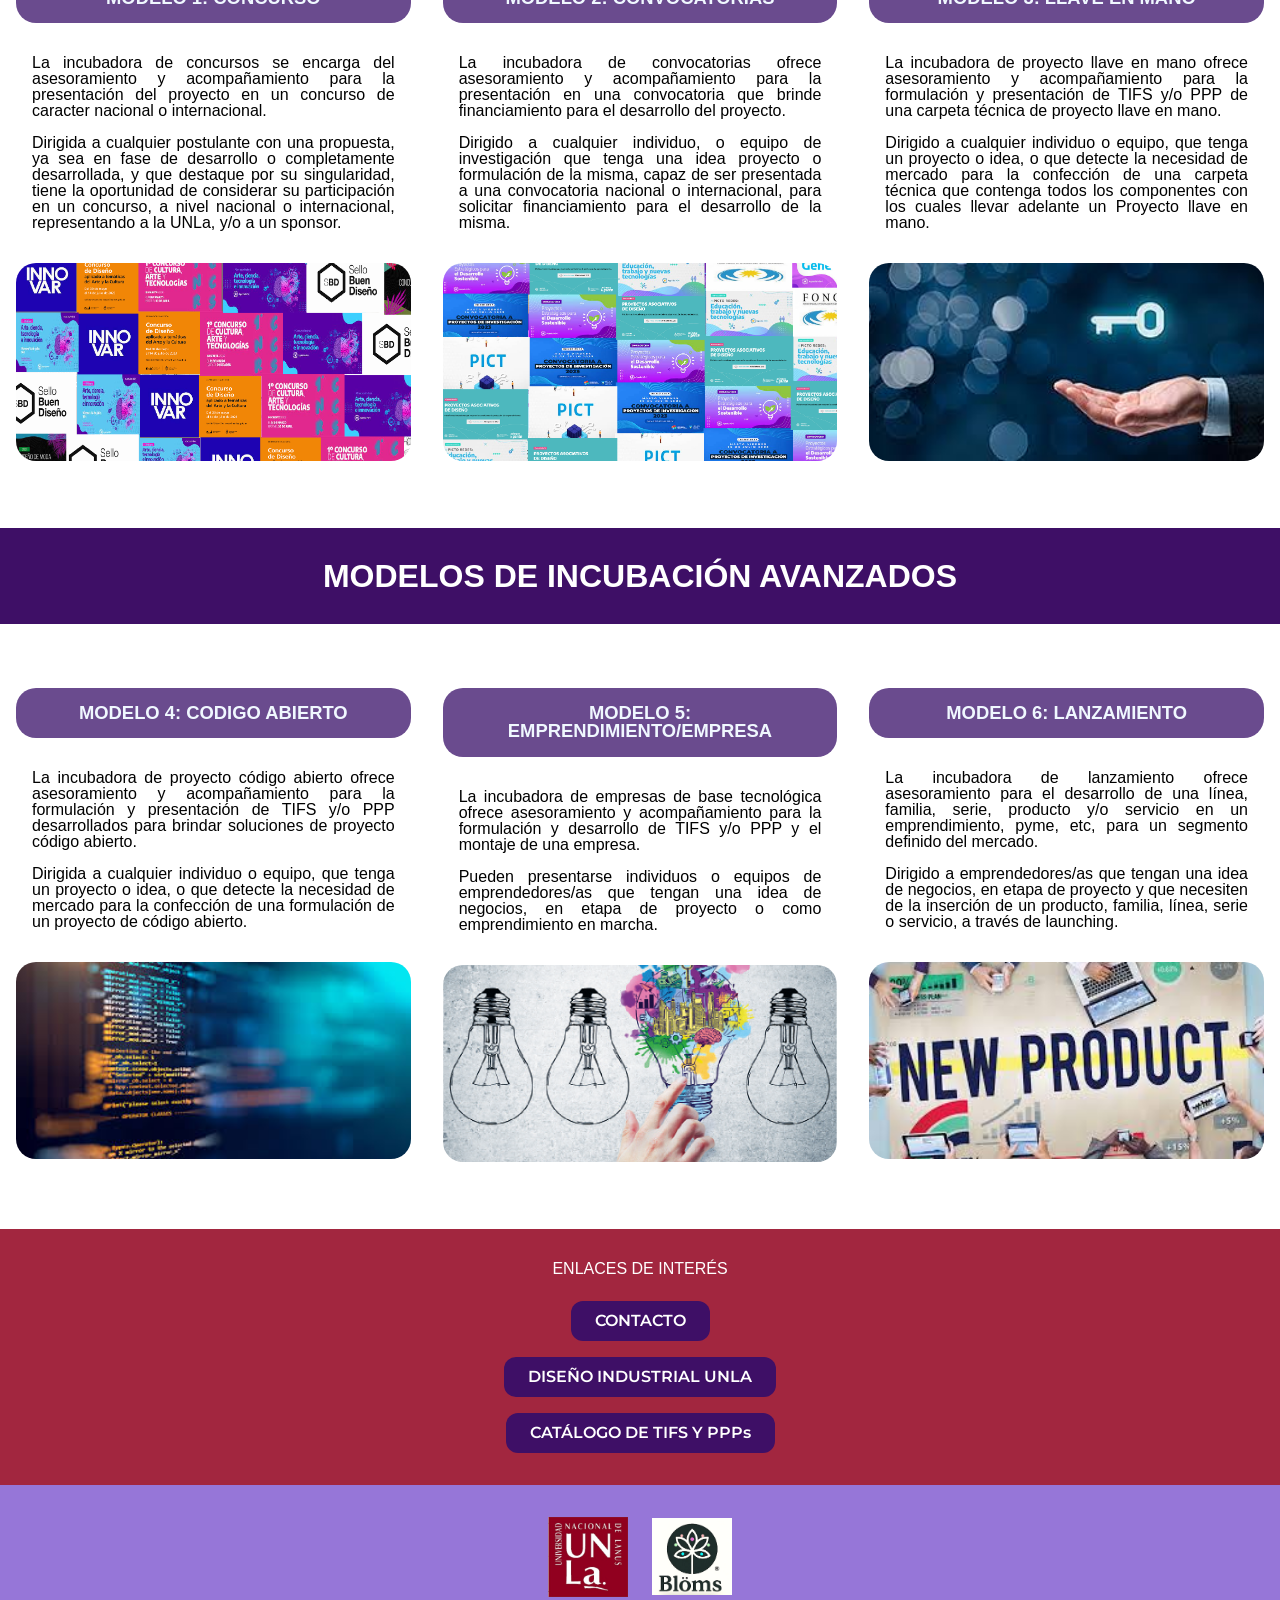
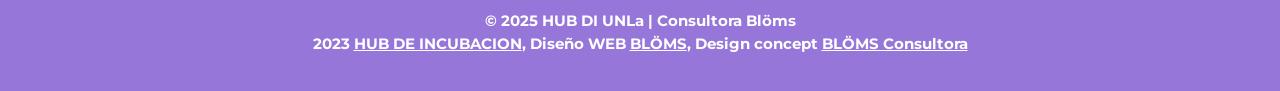
<file: index2incubadora.html>
<!DOCTYPE html>
<html lang="es">
<head>
    <meta charset="UTF-8">
    <meta name="viewport" content="width=device-width, initial-scale=1.0">
    <title>Document</title>

    <link rel="stylesheet" href="css/style.css">

    <link rel="preconnect" href="https://fonts.googleapis.com" />
    <link rel="preconnect" href="https://fonts.gstatic.com" crossorigin />

    <link
      href="https://fonts.googleapis.com/css2?family=DM+Serif+Display:ital@0;1&display=swap"
      rel="stylesheet"
      />

      <link
      href="https://fonts.googleapis.com/css2?family=Montserrat:ital,wght@0,400;0,500;0,600;0,700;0,800;1,400;1,500;1,600;1,700&display=swap"
      rel="stylesheet"
    />

    <link rel="stylesheet" href="https://fonts.googleapis.com/css2?family=Material+Symbols+Outlined:opsz,wght,FILL,GRAD@20..48,100..700,0..1,-50..200"/>
</head>

<body>
    <header>
     
        <nav class="navbar">
            <div class="brand">
              <img class="brand-logo" src="images/UNLA RECTANGULAR GRANATE.jpg" alt="logo UNLa" />
            </div>
          
            <button class="hamburger" onclick="toggleMenu()">☰</button>
          
            <div class="nav-links" id="navMenu">
              <a href="#" class="nav-button">Gestión del Diseño</a>
              <a href="#" class="nav-button">Información</a>
              <a href="#" class="nav-button">Servicios</a>
              <a href="#contacto" class="nav-button">Contacto</a>
              <a href="#modelos" class="nav-button">Modelos de Incubación</a>
            </div>
          </nav>           
            
        </header>

        <main>
            <section class="hero">
                <div class="hero-content">
                    <img src="images/WhatsApp Image 2023-09-28 at 7.02.46 PM.jpeg" class="floating" alt="floater izq">
                    <h2 class="hero-title text-serif">Incubadora de Diseño</h2>
                    <a href="#modelos" class="nav-button">Modelos de Incubación</a>

                </div>
            </section>
            <br>
        </br>

        <section class="incubable-section">
            <h4 class="text-serif feature-title">TENÉS UN PROYECTO Y QUERÉS SABER SI ES INCUBABLE?</h4>
          
            <div class="nosotros-box">
              <h5 class="nosotros-title">NOSOTROS TE AYUDAMOS!</h5>
              <p class="nosotros-text">
                Entrá a nuestra incubadora de Diseño intra-institucional y pedí asesoramiento para ver en qué modelo de incubación te conviene postularte. Conocé el grado de innovación y segmentación para lograr el ingreso a los nuevos mercados laborales.
              </p>
            </div>
          </section>
      
       

        
            <br><br/>

        <br>
    </br>
            <div class="feature">
                <h4 class="text-serif feature-title">INCUBADORA DE DISEÑO UNLA PARA TIFS Y PPP</h4>
                <br>
            </br>

                <h6 class="text-serif feature-subtitle">Las incubadoras intra-institucionales como mecanismo de innovación y progreso hacia el ingreso a los nuevos mercados laborales post-pandemia.</h6>
                <br><br/>
                <div class="featuree">
                <p>En esta página web encontrarán los diferentes modelos de incubadora para proyectos de diseño, orientados a incubar TIFs y PPPs, que podrán albergar desde la presentación a concursos y convocatorias hasta la puesta en marcha de Empresas de Base Tecnológica e Industrial propuesto para la Universidad Nacional de Lanús. 
                    exponiendo los puntos estratégicos fundamentales para el éxito de la incubadora y los posibles parámetros para determinar la viabilidad de incubación de un proyecto de diseño.
                    </p>
                </div>
                <br><br/>
               
                    <img src="images/caratula manual de incubables.png" alt="caratula catalogo">
                    
                    <img src="images/Caratula Catalogo de TIFs y PPPs.png" alt="caratula catalogo">
               
            </div>

            <br><br/>

            <section id="modelos" style="background-color: #3e0f66; padding: 2rem 1rem;">
                <h2 style="color: white; font-weight: bold; text-align: center; font-size: 2rem; margin: 0;">
                  MODELOS DE INCUBACIÓN INICIAL
                </h2>
              </section>

            <section class="features" > 
                <div class="features-wrapper"> 
                    <div class="feature">
                        <h6 class="text-serif feature-subtitle">MODELO 1: CONCURSO</h6>
                        <br><br/>
                        <div class="featuree">
                        <p>La incubadora de concursos se encarga del asesoramiento
                            y acompañamiento para la presentación del proyecto en
                            un concurso de caracter nacional o internacional.
                            <br><br/>
                            Dirigida a cualquier postulante con una propuesta, ya sea
                            en fase de desarrollo o completamente desarrollada, y que
                            destaque por su singularidad, tiene la oportunidad de
                            considerar su participación en un concurso, a nivel
                            nacional o internacional, representando a la UNLa, y/o a un sponsor.
                            </p>
                        </div>
                        <br><br/>
                            <img src="images/concursos.png" alt="caratula catalogo">
                    </div>

                    <div class="feature">
                        <h6 class="text-serif feature-subtitle">MODELO 2: CONVOCATORIAS</h6>
                        <br><br/>
                        <div class="featuree">
                        <p>La incubadora de convocatorias ofrece asesoramiento y
                            acompañamiento para la presentación en
                            una convocatoria que brinde financiamiento para el
                            desarrollo del proyecto.
                        <br><br/> 
                            Dirigido a cualquier individuo, o equipo de investigación
                            que tenga una idea proyecto o formulación de la misma,
                            capaz de ser presentada a una convocatoria nacional o internacional, para solicitar
                            financiamiento para el desarrollo de la misma.
                            </p>
                        </div>
                        <br><br/> 
                            <img src="images/convocatorias.png" alt="caratula catalogo">
                    </div>

                    <div class="feature">
                        <h6 class="text-serif feature-subtitle">MODELO 3: LLAVE EN MANO</h6>
                        <br><br/>
                        <div class="featuree">
                        <p>La incubadora de proyecto llave en mano ofrece
                            asesoramiento y acompañamiento para la formulación y
                            presentación de TIFS y/o PPP de una carpeta técnica de
                            proyecto llave en mano.
                        <br><br/> 
                            Dirigido a cualquier individuo o equipo, que tenga un
                            proyecto o idea, o que detecte la necesidad de mercado
                            para la confección de una carpeta técnica que contenga todos los componentes con los cuales llevar adelante un Proyecto llave en
                            mano.
                            </p>
                        </div>
                            <br><br/>
                            <img src="images/llave en mano.jfif" alt="caratula catalogo">
                    </div>
                    <br><br/>

            </section>

            <section style="background-color: #3e0f66; padding: 2rem 1rem;">
                <h2 style="color: white; font-weight: bold; text-align: center; font-size: 2rem; margin: 0;">
                  MODELOS DE INCUBACIÓN AVANZADOS
                </h2>
              </section>

            <section class="features" > 
                <div class="features-wrapper"> 
                    <div class="feature">
                        <h6 class="text-serif feature-subtitle">MODELO 4: CODIGO ABIERTO</h6>
                        <br><br/>
                        <div class="featuree">
                        <p>La incubadora de proyecto código abierto ofrece
                            asesoramiento y acompañamiento para la formulación y
                            presentación de TIFS y/o PPP desarrollados para brindar
                            soluciones de proyecto código abierto.
                            <br><br/>
                            Dirigida a cualquier individuo o equipo, que tenga un
                            proyecto o idea, o que detecte la necesidad de mercado
                            para la confección de una formulación de un proyecto de
                            código abierto.
                            </p>
                        </div>
                            <br><br/>
                            <img src="images/codigo abierto.jfif" alt="caratula catalogo">
                    </div>

                    <div class="feature">
                        <h6 class="text-serif feature-subtitle">MODELO 5: EMPRENDIMIENTO/EMPRESA</h6>
                        <br><br/>
                        <div class="featuree">
                        <p>La incubadora de empresas de base tecnológica ofrece
                            asesoramiento y acompañamiento para la formulación y
                            desarrollo de TIFS y/o PPP y el montaje de una empresa.
                            <br><br/>
                            Pueden presentarse individuos o equipos de
                            emprendedores/as que tengan una idea de negocios, en
                            etapa de proyecto o como emprendimiento en marcha.
                            </p>
                            </div>
                            <br><br/>
                            <img src="images/emprendimiento.png" alt="caratula catalogo">
                    </div>

                    <div class="feature">
                        <h6 class="text-serif feature-subtitle">MODELO 6: LANZAMIENTO</h6>
                        <br><br/>
                        <div class="featuree">
                        <p>La incubadora de lanzamiento ofrece asesoramiento para el desarrollo de una línea, familia, serie, producto
                            y/o servicio en un emprendimiento, pyme, etc, para un
                            segmento definido del mercado.
                            <br><br/>
                            Dirigido a emprendedores/as que
                            tengan una idea de negocios, en etapa de proyecto y que
                            necesiten de la inserción de un producto,
                            familia, línea, serie o servicio, a través de launching.
                            </p>
                            </div>
                            <br><br/>
                            <img src="images/lanzamiento.jfif" alt="caratula catalogo">
                    </div>
               
            </section>
        </main>

        <section class="seccion-links" style="background-color:  #a2263f; padding: 2rem 1rem; color: white; margin-top: 4rem;">
          <h4 class="text-serif" style="text-align: center; margin-bottom: 1.5rem;">
            <strong>ENLACES DE INTERÉS</strong>
          </h4>
            <div class="enlace-botones">
              <a href="/CONTACTO" class="boton-link">CONTACTO</a>
              <a href="http://www.unla.edu.ar/carreras/grado/licenciaturas/diseno-industrial" class="boton-link">DISEÑO INDUSTRIAL UNLA</a>
              <a href="https://padlet.com/tifdiunla/catalogo-de-tifs-y-ppp-mfgoakvzegfwoc21" target="_blank" class="boton-link">CATÁLOGO DE TIFS Y PPPs</a>
            </div>
          </section>
          
          <footer class="footer-custom">
            <div class="footer-logos">
              <img src="./images/logo-unla.png" alt="Logo UNLa" class="footer-logo" />
              <img src="./images/logo-bloms.png" alt="Blöms Consultora" class="footer-logo" />
            </div>
          
            <p class="footer-text">© 2025 HUB DI UNLa | Consultora Blöms</p>
          
            <p class="footer-text">
              2023 <a href="#" class="footer-link">HUB DE INCUBACION</a>, Diseño WEB
              <a href="BLÖMS.html" target="_blank" class="footer-link">BLÖMS</a>, Design concept
              <a href="https://bloms.ar" target="_blank" class="footer-link">BLÖMS Consultora</a>
            </p>
          </footer>
      
          <script>
            function toggleMenu() {
              document.getElementById("navMenu").classList.toggle("show");
            }
          </script>

    </body>
</html>
</file>
<file: incubadora/css/style.css>
@import "reset.css";

@import "variables.css";

@import "navbar.css";

@import "hero.css";

@import "features.css";

@import "footer.css";
</file>
<file: css/style.css>
@import "reset.css";

@import "variables.css";

@import "navbar.css";

@import "hero.css";

@import "features.css";


html {
    scroll-behavior: smooth;
  }

.incubable-section {
    background-color: #1D3B6D;
    color: white;
    padding: 2rem 1rem;
    text-align: center;
  }
  
  .nosotros-box {
    background-color: #a2263f;
    color: white; /* opcional, para asegurar contraste */
    padding: 1.5rem;
    border-radius: 1rem;
    max-width: 800px;
    margin: 2rem auto 0 auto;
  }
  
  .nosotros-title {
    font-weight: bold;
    font-size: 1.25rem;
    margin-bottom: 0.5rem;
    color: white;
  }
  
  .nosotros-text {
    font-family: 'Montserrat', sans-serif;
    font-size: 1rem;
    line-height: 1.5;
    color: white;
  }

.ayuda-box {
    background-color: #54002b;
    color: white;
    border-radius: 20px;
    padding: 2rem;
    max-width: 900px;
    margin: 3rem auto;
    text-align: center;
  }
  
  .ayuda-title {
    font-size: 1.8rem;
    font-weight: bold;
    margin-bottom: 1rem;
  }

  .enlace-botones {
    display: flex;
    flex-direction: column;
    gap: 1rem;
    align-items: center;
    max-width: 800px;
    margin: 0 auto;
  }
  
  .boton-link {
    background-color: #3e0f66; /* violeta más oscuro */
    color: white;
    text-decoration: none;
    padding: 0.75rem 1.5rem;
    border-radius: 12px;
    font-weight: 600;
    font-family: 'Montserrat', sans-serif;
    transition: background-color 0.3s ease;
  }
  
  .boton-link:hover {
    background-color: #2e084d; /* aún más oscuro en hover */
  }
.feature-subtitle {
    padding: 0 1rem;
    max-width: 1000px;
    margin: 0 auto;
  }

.featureeer {
    text-align: center;
  }


.footer-custom {
    background-color: #9676d8;
    color: white;
    text-align: center;
    padding: 2rem 1rem;
    font-weight: bold;
  }
  
  .footer-logos {
    display: flex;
    justify-content: center;
    align-items: center;
    gap: 1.5rem;
    margin-bottom: 1rem;
    flex-wrap: wrap;
  }
  
  .footer-logo {
    width: 4rem;
    height: auto;
  }
  
  @media (min-width: 640px) {
    .footer-logo {
      width: 5rem;
    }
  }
  
  .footer-text {
    margin-bottom: 0.5rem;
    font-size: 0.95rem;
  }
  
  .footer-link {
    color: white;
    text-decoration: underline;
  }
  
  .footer-link:hover {
    color: #ffffff;
  }

  .seccion-links,
.footer-custom {
  font-family: 'Montserrat', sans-serif;
}
</file>
